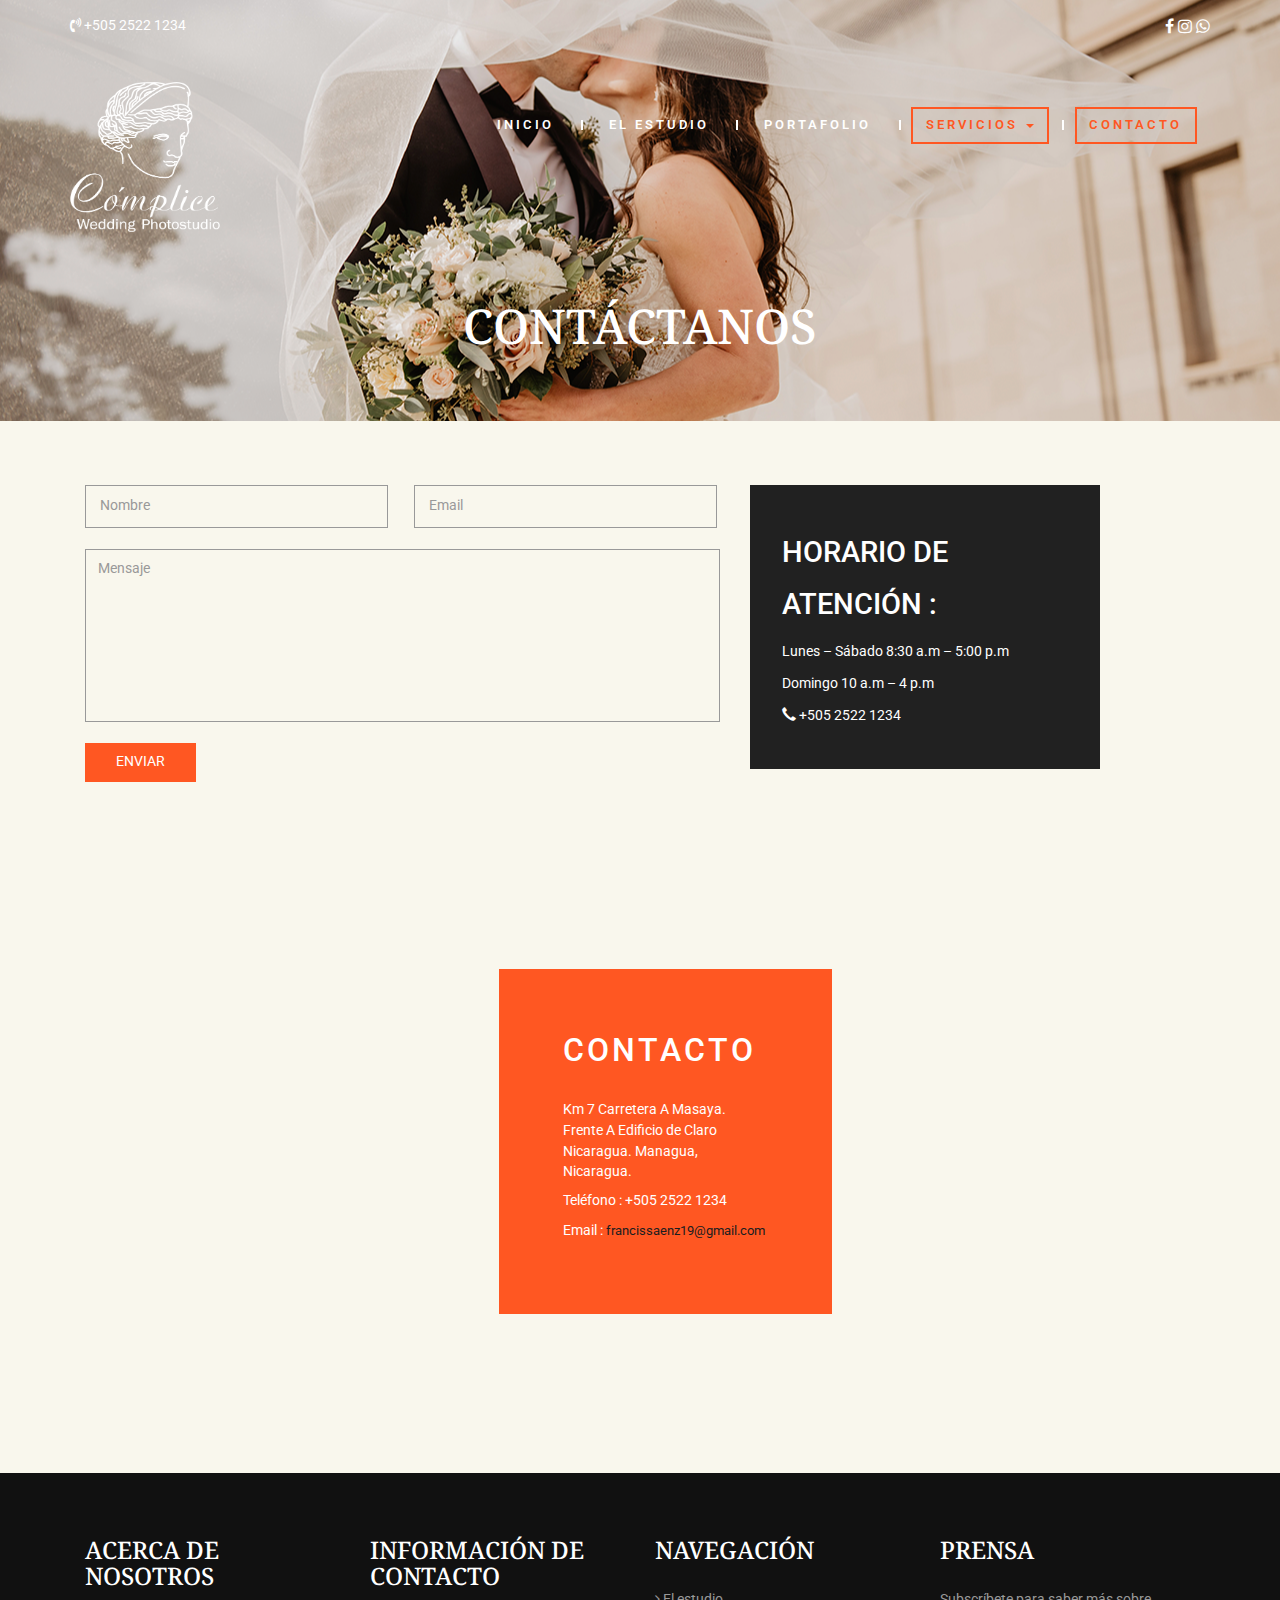
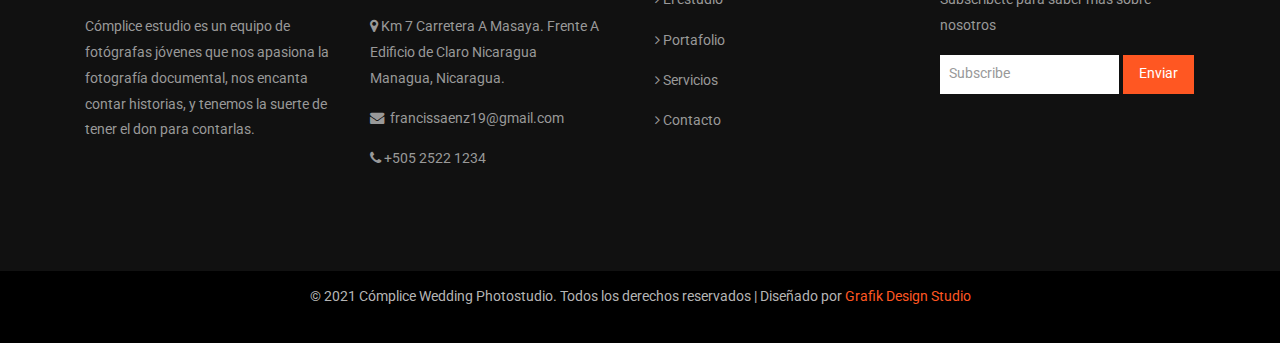
<file: web/contact.html>
<!DOCTYPE html>
<html lang="en">
<head>
<title>Wedding Plan a Wedding Category Bootstrap responsive Website Template | Contact :: w3layouts</title>
<meta name="viewport" content="width=device-width, initial-scale=1">
<meta charset="utf-8">
<meta name="keywords" content="Wedding Plan Responsive web template, Bootstrap Web Templates, Flat Web Templates, Android Compatible web template, 
Smartphone Compatible web template, free webdesigns for Nokia, Samsung, LG, SonyEricsson, Motorola web design" />
<script type="application/x-javascript"> addEventListener("load", function() { setTimeout(hideURLbar, 0); }, false); function hideURLbar(){ window.scrollTo(0,1); } </script>
<!-- bootstrap-css -->
<link href="css/bootstrap.css" rel="stylesheet" type="text/css" media="all" />
<!--// bootstrap-css -->
<!-- css -->
<link rel="stylesheet" href="css/style.css" type="text/css" media="all" />
<!--// css -->
<!-- font-awesome icons -->
<link href="css/font-awesome.css" rel="stylesheet"> 
<!-- //font-awesome icons -->
<!-- font -->
<link href="//fonts.googleapis.com/css?family=Roboto:100,100i,300,300i,400,400i,500,500i,700,700i,900,900i" rel="stylesheet">
<link href="//fonts.googleapis.com/css?family=Droid+Serif:400,400i,700,700i" rel="stylesheet">
<!-- //font -->
<script src="js/jquery-1.11.1.min.js"></script>
<script src="js/bootstrap.js"></script>
<script type="text/javascript">
	jQuery(document).ready(function($) {
		$(".scroll").click(function(event){		
			event.preventDefault();
			$('html,body').animate({scrollTop:$(this.hash).offset().top},1000);
		});
	});
</script> 

<!--[if lt IE 9]>
  <script src="https://oss.maxcdn.com/libs/html5shiv/3.7.0/html5shiv.js"></script>
<![endif]-->
</head>
<body>
	<!-- banner -->
	<div class="banner jarallax">
			<div class="w3layouts-header-top">
				<div class="container">
					<div class="w3-header-top-grids">
						<div class="w3-header-top-left">
							<p><i class="fa fa-volume-control-phone" aria-hidden="true"></i> +505 2522 1234</p>
						</div>
						<div class="w3-header-top-right">
							<div class="agileinfo-social-grids">
								<ul>
									<li><a href="https://www.facebook.com/"><i class="fa fa-facebook"></i></a></li>
									<li><a href="https://www.instagram.com/"><i class="fa fa-instagram"></i></a></li>
									<li><a href="https://www.web.whatsapp.com/"><i class="fa fa-whatsapp"></i></a></li>
								</ul>
							</div>
							<div class="clearfix"> </div>
						</div>
						<div class="clearfix"> </div>
					</div>
				</div>
			</div>
			<div class="head">
				<div class="container">
					<div class="navbar-top">
							<!-- Brand and toggle get grouped for better mobile display -->
							<div class="navbar-header">
							  <button type="button" class="navbar-toggle collapsed" data-toggle="collapse" data-target="#bs-example-navbar-collapse-1">
								<span class="sr-only">Toggle navigation</span>
								<span class="icon-bar"></span>
								<span class="icon-bar"></span>
								<span class="icon-bar"></span>
							  </button>
								 <div class="navbar-brand logo ">
									<h1><a href="index.html"><span><img src="../imagenes/Recurso 1logo blanco.png" width="150" height="150" alt=""/></span></a></h1>
								</div>

							</div>

							<!-- Collect the nav links, forms, and other content for toggling -->
							<div class="collapse navbar-collapse" id="bs-example-navbar-collapse-1">
							 <ul class="nav navbar-nav link-effect-4">
								<li class="first-list"><a href="index.html">INICIO</a> </li>
								<li><a href="about.html">EL ESTUDIO</a> </li>
								<li><a href="gallery.html">PORTAFOLIO</a></li>
								<li class="dropdown active">
									<a href="codes.html" class="dropdown-toggle" data-hover="Pages" data-toggle="dropdown">SERVICIOS <b class="caret"></b></a>
									<ul class="dropdown-menu">
										<li><a href="codes.html">Día soñado</a></li>
									</ul>
								</li>
								
								<li class="active"><a href="contact.html">Contacto</a></li>
							  </ul>
							</div><!-- /.navbar-collapse -->
						</div>
				</div>
			</div>
			<div class="agileinfo-banner">
				<div class="container">
					<h2>Contáctanos</h2>
				</div>
			</div>
	</div>
	<!-- //banner -->
	<!-- contact -->
	<div class="contact-top">
		<div class="container">
			<div class="contact-grids">
				<div class="col-md-7 contact-form">
					<form action="mailto:francissaenz19@gmail.com" method="post">
						<input type="text" name="Nombre" placeholder="Nombre" required="">
						<input type="email" class="email" name="Email" placeholder="Email" required="">
						<textarea placeholder="Mensaje" name="Mensaje" required=""></textarea>
						<input type="submit" value="ENVIAR">
					</form>
				</div>
				<div class="col-md-4 contact-right">
					<div class="contact-text">
						<h4>HORARIO DE ATENCIÓN :</h4>
						<p> Lunes – Sábado 8:30 a.m – 5:00 p.m </p>
						<p>	Domingo 10 a.m – 4 p.m </p>
						<p><span class="glyphicon glyphicon-earphone"></span> +505 2522 1234 </p> 
					</div> 
				</div> 
				<div class="clearfix"> </div>	
			</div>
		</div>
	</div>
	<div class="map">  
		<iframe src="https://www.google.com/maps/embed?pb=!1m14!1m12!1m3!1d3901.066586987972!2d-86.25198978518684!3d12.107594091426806!2m3!1f0!2f0!3f0!3m2!1i1024!2i768!4f13.1!5e0!3m2!1ses!2sni!4v1620754409802!5m2!1ses!2sni" width="800" height="600" style="border:0;" allowfullscreen="" loading="lazy"></iframe>
		<div class="address agileits">
			<div class="w3ls-title">
				<h3>CONTACTO</h3> 
			</div>
			<p>Km 7 Carretera A Masaya. Frente A Edificio de Claro Nicaragua. Managua, Nicaragua. </p>
			<p>Teléfono : +505 2522 1234</p>
			<p>Email : <a href="mailto:francissaenz19@mail.com">francissaenz19@gmail.com</a></p>
		</div> 
	</div>
	<!-- //contact -->
	<!-- footer -->
	<div class="footer-bottom">
		<div class="container">
			<div class="w3agile_footer_grids">
				<div class="col-md-3 w3agile_footer_grid">
					<h3>ACERCA DE NOSOTROS</h3>
					<p>Cómplice estudio es un equipo de fotógrafas jóvenes que nos apasiona la fotografía documental, nos encanta contar historias, y tenemos la suerte de tener el don para contarlas.</p>
				</div>
				
				<div class="col-md-3 w3agile_footer_grid">
					<h3>INFORMACIÓN DE CONTACTO</h3>
					<ul>
						<li><i class="fa fa-map-marker" aria-hidden="true"></i> Km 7 Carretera A Masaya. Frente A Edificio de Claro Nicaragua <span> Managua, Nicaragua.</span></li>
						<li><i class="fa fa-envelope" aria-hidden="true"></i> <a href="mailto:francissaenz19@gmail.com">&nbsp;francissaenz19@gmail.com</a></li>
						<li><i class="fa fa-phone" aria-hidden="true"></i> +505 2522 1234</li>
					</ul>
				</div>
				<div class="col-md-3 w3agile_footer_grid w3agile_footer_grid1">
					<h3>NAVEGACIÓN</h3>
					<ul>
						<li><i class="fa fa-angle-right" aria-hidden="true"></i> <a href="about.html">El estudio</a></li>
						<li><i class="fa fa-angle-right" aria-hidden="true"></i> <a href="gallery.html">Portafolio</a></li>
						<li><i class="fa fa-angle-right" aria-hidden="true"></i> <a href="codes.html">Servicios</a></li>
						<li><i class="fa fa-angle-right" aria-hidden="true"></i> <a href="contact.html">Contacto</a></li>
					</ul>
				</div>
				<div class="col-md-3 w3agile_footer_grid">
					<h3>PRENSA</h3>
					<p>Subscríbete para saber más sobre nosotros</p>
					<form action="mailto:francissaenz19@gmail.com" method="post">
						<input type="email" placeholder="Subscribe" name="Subscribe" required="">
						<button class="btn1">Enviar</button>
					</form>
				</div>
				<div class="clearfix"> </div>
			</div>
		</div>
	</div>
	<!-- //footer -->
	<!-- copyright -->
	<div class="copyright">
		<div class="container">
			<p>© 2021 Cómplice Wedding Photostudio. Todos los derechos reservados | Diseñado por <a href="http://">Grafik Design Studio</a></p>
		</div>
	</div>
	<!-- //copyright -->
	<script src="js/SmoothScroll.min.js"></script>
	<script type="text/javascript" src="js/easing.js"></script>
	<script type="text/javascript" src="js/move-top.js"></script>
	<!-- here stars scrolling icon -->
	<script type="text/javascript">
		$(document).ready(function() {
			/*
				var defaults = {
				containerID: 'toTop', // fading element id
				containerHoverID: 'toTopHover', // fading element hover id
				scrollSpeed: 1200,
				easingType: 'linear' 
				};
			*/
								
			$().UItoTop({ easingType: 'easeOutQuart' });
								
			});
	</script>
	<!-- //here ends scrolling icon -->
</body>	
</html>
</file>
<file: web/css/style.css>
/*--A Design by W3layouts 
Author: W3layout
Author URL: http://w3layouts.com
License: Creative Commons Attribution 3.0 Unported
License URL: http://creativecommons.org/licenses/by/3.0/
--*/
body a {
  transition: 0.5s all;
  -webkit-transition: 0.5s all;
  -o-transition: 0.5s all;
  -moz-transition: 0.5s all;
  -ms-transition: 0.5s all;
}
html, body{
    font-size: 100%;
	font-family: 'Roboto', sans-serif;
}
body{
	background:#F9F7ED;
}
/*-- banner --*/
.banner{
    background-repeat: no-repeat;
    background-position: 0px 0px;
    background-image: url(../../imagenes/fondo.png);
    background-size: cover;
}
.jarallax {
    position: relative;
    background-size: cover;
    background-repeat: repeat;
    background-position: 50% 50%;
    background-image: url(../../imagenes/fondo.png);
}
.w3layouts-header-top{
	padding: 1em 0em;
}
.w3-header-top-left{
    float: left;
    width: 15%;
}
.w3-header-top-left p,.w3-header-top-right-text p{
	color:#FFFFFF;
	font-size:.9em;
	margin:0;
}
.w3-header-top-right{
    float: right;
}
.agileinfo-social-grids {
    float: left;
}
/*-- social-icons --*/
.agileinfo-social-grids{
    margin-left: 0;
}
.agileinfo-social-grids ul{
	padding:0;
	margin:0;
}
.agileinfo-social-grids ul li{
    display: inline-block;
}
.agileinfo-social-grids ul li a {
	color: #FFFFFF;
    text-align: center;
}
.agileinfo-social-grids ul li a i.fa{
    transition: 0.5s all;
    -webkit-transition: 0.5s all;
    -moz-transition: 0.5s all;
    -o-transition: 0.5s all;
    -ms-transition: 0.5s all;
}
.agileinfo-social-grids ul li a i.fa.fa-facebook:hover {
    color: #3b5998;
}
.agileinfo-social-grids ul li a i.fa.fa-twitter{
	margin:0 1em;
}
.agileinfo-social-grids ul li a i.fa.fa-twitter:hover{
	color: #55acee;
}
.agileinfo-social-grids ul li a i.fa.fa-rss{
	margin:0 1em 0 0;
}
.agileinfo-social-grids ul li a i.fa.fa-rss:hover{
	color: #f26522;
}
.agileinfo-social-grids ul li a i.fa.fa-vk:hover{
	color: #45668e;
}
.agileinfo-dot,.agile-dot {
	background: url(../images/dott.png)repeat 0px 0px;
    background-size: 3px;
    -webkit-background-size: 3px;
    -moz-background-size: 3px;
    -o-background-size: 3px;
    -ms-background-size: 3px;
}
.logo h1{
    margin: .2em 0 0 0;
}
.logo h1 a{
    text-decoration: none;
    color: #ffffff;
    letter-spacing: 1px;
    font-size: 2em;
    font-weight: 600;
}
.logo h1 a span{
	font-size: .2em;
    color: #FFFFFF;
    font-family: 'Roboto', sans-serif;
    text-transform: uppercase;
    letter-spacing: 4px;
    margin: .5em 0 0 0;
}
.navbar-brand {
   height: auto; 
    padding: 0; 
    font-size: 18px; 
    line-height: 20px;
}
.navbar-nav {
    float: right;
    margin-top: 2em;
}
.navbar-default {
    border: none;
    background: none;
    min-height: auto;
    margin-bottom: 0;
}
div#bs-example-navbar-collapse-1 {
    padding: 0;
}
.navbar-nav li:after{
	content: "";
    position: absolute;
    background: #FFFFFF;
    height: 10px;
    width: 2px;
    top: 13px;
}
.navbar-nav li.first-list:after,ul.dropdown-menu li:after{
    background: none !important;
	width: 0px !important;
}
ul.nav.navbar-nav li a {
	font-size: .8em;
    color: #FFFFFF;
    margin: 0 1em;
    padding: .5em 1em;
    font-weight: 600;
    text-transform: uppercase;
    letter-spacing: 3px;
    border: solid 2px rgba(255, 255, 255, 0);
}
ul.nav.navbar-nav li a:hover{
	color: #FF5722 !important;
    border: solid 2px #FF5722;
}
ul.nav.navbar-nav li a:focus{
	outline:none;
	border: solid 2px rgba(255, 255, 255, 0)
}
.nav > li > a:hover, .nav > li > a:focus {
    text-decoration: none;
    background:none !important;
}
.navbar-default .navbar-nav > li > a:hover, .navbar-default .navbar-nav > li > a:focus {
    color: #fff;
}
ul.nav.navbar-nav li.active a {
    color: #ff5722;
    background: none;
    border: solid 2px #FF5722;
}
.navbar-default .navbar-nav > .active > a, .navbar-default .navbar-nav > .active > a:hover, .navbar-default .navbar-nav > .active > a:focus {
    color: #fff;
    background:none;
}
.nav .open > a, .nav .open > a:hover, .nav .open > a:focus {
    background: none!important;
}
ul.dropdown-menu {
    background: rgba(0, 0, 0, 0.36);
    box-shadow: 0 0 0;
    border: none;
    margin: 0;
    top: 3.8em;
    left: 0px;
    min-width: 121px;
}
ul.dropdown-menu li{
	width:100% !important;
}
.dropdown-menu > li > a {
    display: block;
    padding: .5em 1em !important;
    text-align: center;
    clear: both;
    margin: .2em 0 !important;
    font-weight: normal;
    line-height: 1.42857143;
    color: #FFF !important;
    border: none !important;
}
.dropdown-menu > li > a:hover, .dropdown-menu > li > a:focus {
    background: none;
}
.dropdown-submenu {
    position: relative;
}

.dropdown-submenu>.dropdown-menu {
    top: 0;
    left: 103%;
    margin-top: -6px;
    margin-left: -1px;
    -webkit-border-radius: 0 6px 6px 6px;
    -moz-border-radius: 0 6px 6px;
    border-radius: 0 6px 6px 6px;
}

.dropdown-submenu:hover>.dropdown-menu {
    display: block;
}

.dropdown-submenu>a:after {
    display: block;
    content: " ";
    float: right;
    width: 0;
    height: 0;
    border-color: transparent;
    border-width: 5px 0 5px 5px;
    margin-top: 5px;
    margin-right: -10px;
}

.dropdown-submenu:hover>a:after {
    border-left-color: #fff;
}

.dropdown-submenu.pull-left {
    float: none;
}

.dropdown-submenu.pull-left>.dropdown-menu {
    left: -100%;
    margin-left: 10px;
    -webkit-border-radius: 6px 0 6px 6px;
    -moz-border-radius: 6px 0 6px 6px;
    border-radius: 6px 0 6px 6px;
}
.agileits-banner-info {
    margin: 11em 0 11em 16em;
}
.agileits-banner-info h3{
    color: #FFF;
    font-size: 4em;
    margin: 0;
    text-transform: uppercase;
    font-weight: 800;
    letter-spacing: 13px;
}
.agileits-banner-info p{
    color: #FFFFFF;
    font-size: 2em;
    margin: 1em 0 0 0;
    line-height: 1.8em;
    font-family: 'Droid Serif', serif;
}
.w3-button{
    margin: 4em 0 0 0;
}
.w3ls-button a{
    color: #FFFFFF;
    font-size: 1em;
    text-decoration: none;
    padding: .5em 2em;
    background-color: #611726;
    text-align: center;
    border: solid 2px #ff5722;
}
.w3ls-button a:hover{
	background: none;
    border: solid 2px #FFFFFF;
}
/*--slider--*/
#slider2,
#slider3 {
  box-shadow: none;
  -moz-box-shadow: none;
  -webkit-box-shadow: none;
  margin: 0 auto;
}
.rslides_tabs li:first-child {
  margin-left: 0;
}
.rslides_tabs .rslides_here a {
  background: rgba(255,255,255,.1);
  color: #fff;
  font-weight: bold;
}
.events {
  list-style: none;
}
.callbacks_container {
  position: relative;
  float: left;
  width: 100%;
}
.callbacks {
  position: relative;
  list-style: none;
  overflow: hidden;
  width: 100%;
  padding: 0;
  margin: 0;
}
.callbacks li {
  position: absolute;
  width: 100%;
}
.callbacks img {
  position: relative;
  z-index: 1;
  height: auto;
  border: 0;
}
.callbacks .caption {
	display: block;
	position: absolute;
	z-index: 2;
	font-size: 20px;
	text-shadow: none;
	color: #fff;
	left: 0;
	right: 0;
	padding: 10px 20px;
	margin: 0;
	max-width: none;
	top: 10%;
	text-align: center;
}
.callbacks_nav {
    position: absolute;
    -webkit-tap-highlight-color: rgba(0,0,0,0);
    bottom: 255px;
    left: 0;
    z-index: 3;
    text-indent: -9999px;
    overflow: hidden;
    text-decoration: none;
    width: 56px;
    height: 56px;
    background: transparent url(../images/arrows.png) no-repeat left top;
}
.callbacks_nav.next {
    left: auto;
    background-position: right top;
    right: 0;
 }
 .callbacks_nav.prev {
    right: auto;
    background-position: left top;
    left: 0;
}
#slider3-pager a {
  display: inline-block;
}
#slider3-pager span{
  float: left;
}
#slider3-pager span{
	width:100px;
	height:15px;
	background:#fff;
	display:inline-block;
	border-radius:30em;
	opacity:0.6;
}
#slider3-pager .rslides_here a {
  background: #FFF;
  border-radius:30em;
  opacity:1;
}
#slider3-pager a {
  padding: 0;
}
#slider3-pager li{
	display:inline-block;
}
.rslides {
  position: relative;
  list-style: none;
  overflow: hidden;
  width: 100%;
  padding: 0;
}
.rslides li {
  -webkit-backface-visibility: hidden;
  position: absolute;
  display:none;
  width: 100%;
  left: 0;
  top: 0;
}
.rslides li{
  position: relative;
  display: block;
  float: left;
}
.rslides img {
  height: auto;
  border: 0;
  }
.callbacks_tabs{
    list-style: none;
    position: absolute;
    top: 32%;
    left: 0;
    padding: 0;
    margin: 0;
    display: block;
    z-index: 999;
}
.slider-top span{
	font-weight:600;
}
.callbacks_tabs li{
    display: block;
    margin: 1em 0;
    text-align: center;
}
/*----*/
.callbacks_tabs a{
 visibility: hidden;
}
.callbacks_tabs a:after {
    content: "\f111";
    font-size: 0;
    font-family: FontAwesome;
    visibility: visible;
    display: block;
    height: 10px;
    width: 10px;
    display: inline-block;
    background: #ffffff;
    border: 2px solid #ffffff;
    border-radius: 50%;
    -webkit-border-radius: 50%;
    -o-border-radius: 50%;
    -moz-border-radius: 50%;
    -ms-border-radius: 50%;
}
.callbacks_here a:after{
    background: #ff5722;
    border: 2px solid #ff5722;
    border-radius: 0;
    height: 68px;
    width: 4px;
}
/*-- //slider --*/
/*-- //banner --*/
/*-- welcome --*/
.welcome,.why-choose-agile,.agileinfo-dot,.news,.w3l-about-top,.wthree-dot,.team,.gallery,.blog,.contact-top{
	padding:4em 0;
}
.w3-heading-grid{
	text-align:center;
	position:relative;
}
.w3-heading-grid h2,.w3-heading-grid h3,.agileinfo-banner h2{
    color: #FFFFFF;
    font-size: 3em;
    margin: 0;
    font-family: 'Droid Serif', serif;
    text-transform: uppercase;
}
.agileits-border{
    background: #ff5722;
    height: 2px;
    width: 84px;
    margin: 1em auto 0;
}
.w3-heading-grid p{
    font-size: .9em;
    line-height: 1.8em;
    width: 70%;
    margin: 4em auto 0;
    color: #212121;
}
.w3l-welcome-grids,.why-choose-agile-grids-top,.popular-agileinfo,.w3-agileits-news-grids,.codes,.typography {
    margin: 4em 0 0 0;
}
.w3ls-welcome-left img{
	width:100%;
}
.w3ls-welcome-right h4{
    color: #212121;
    font-size: 1.5em;
    margin: 0;
    font-family: 'Droid Serif', serif;
    font-weight: 600;
    line-height: 1.5em;
}
.w3ls-welcome-right p{
    color: #999999;
    font-size: .9em;
    margin: 1em 0;
    line-height: 1.8em;
}
.w3ls-welcome-right p span{
	margin:1em 0 0 0;
	display:block;
}
.w3ls-welcome-right ul{
	padding:0;
	margin:0;
}
.w3ls-welcome-right ul li{
    color: #999999;
    font-size: .9em;
    display: block;
    margin: .7em 0 0 0;
}
.w3ls-welcome-right ul li:first-child{
	margin:0;
}
/*-- //welcome --*/
/*-- choose-us --*/
.why-choose-agile {
    background: #f0f0f0;
}
.agileits_w3layouts_features_gridr img{
	margin:0 auto;
}
.agile-why-text h4{
    font-size: 1.2em;
    color: #212121;
    margin: 0;
}
.agile-why-text p{
	margin: 1em 0 0;
    color: #999999;
    line-height: 1.8em;
    font-size: .9em;
}
.agile-why-text {
    padding-left: 0;
    text-align: right;
}
.wthree_agile_us i{
	width: 70px;
    height: 70px;
    text-align: center;
    position: relative;
    z-index: 1;
    border-radius: 50%;
}
.wthree_agile_us  i{
	font-size: 1.5em;
	color:#fff;
	line-height:2.8em;
}
.agile-why-text.two {
	text-align: left !important;
}
.wthree_agile_us{
	margin-top:3em;
}
/* Rectangle Out */
.hvr-rectangle-out {
	display: inline-block;
	vertical-align: middle;
	-webkit-transform: translateZ(0);
	transform: translateZ(0);
	box-shadow: 0 0 1px rgba(0, 0, 0, 0);
	-webkit-backface-visibility: hidden;
	backface-visibility: hidden;
	-moz-osx-font-smoothing: grayscale;
	position: relative;
	background:#111;
	-webkit-transition-property: color;
	transition-property: color;
	-webkit-transition-duration: 0.3s;
	transition-duration: 0.3s;
	border-radius: 50%;
	-webkit-border-radius: 50%;
	-o-border-radius: 50%;
	-moz-border-radius: 50%;
	-ms-border-radius: 50%;
}
.hvr-rectangle-out:before {
	content: "";
    position: absolute;
    z-index: -1;
    top: 0;
    left: 0;
    right: 0;
    bottom: 0;
    background: #ff5722;
    -webkit-transform: scale(0);
    transform: scale(0);
    -webkit-transition-property: transform;
    transition-property: transform;
    -webkit-transition-duration: 0.3s;
    transition-duration: 0.3s;
    -webkit-transition-timing-function: ease-out;
    transition-timing-function: ease-out;
    border-radius: 50%;
    -webkit-border-radius: 50%;
    -o-border-radius: 50%;
    -moz-border-radius: 50%;
    -ms-border-radius: 50%;
}
.hvr-rectangle-out:hover, .hvr-rectangle-out:focus, .hvr-rectangle-out:active {
  color: white;
}
.hvr-rectangle-out:hover:before, .hvr-rectangle-out:focus:before, .hvr-rectangle-out:active:before,.agile_banner_bottom_grid:hover .hvr-rectangle-out:before{
  -webkit-transform: scale(1);
  transform: scale(1);
}
/*-- //choose-us --*/
/*-- popular --*/
.popular-heading h3{
	color:#FFFFFF;
}
.popular-section-wthree {
  background: url(../images/2.jpg) no-repeat 0px 0px;
    background-size: cover;
    -webkit-background-size: cover;
    -moz-background-size: cover;
    -o-background-size: cover;
}
.agileinfo-dot {
    background: url(../images/dott.png)repeat 0px 0px;
    background-size: 3px;
    -webkit-background-size: 3px;
    -moz-background-size: 3px;
    -o-background-size: 3px;
    -ms-background-size: 3px;
}
.popular-agileinfo {
    text-align: center;
}
.popular-agileinfo p {
    text-align: center;
    margin: 0.5em auto 0;
	color:#fff;
	line-height:2em;
}
.popular-agileinfo i.fa {
    font-size: 2em;
    color: #ffffff;
    display: inline-block;
    text-decoration: none;
    -webkit-transition: .5s all;
    -moz-transition: .5s all;
    transition: .5s all;
}
.popular-agileinfo h4 {
    font-size: 1.2em;
    color: #ff5722;
    margin: 1em 0;
}
.popular-grid:hover i.fa{
    color: #ff5722; 
	-webkit-transform: rotatey(180deg);
	-moz-transform: rotatey(180deg);
	-o-transform: rotatey(180deg);
	-ms-transform: rotatey(180deg);
    transform: rotatey(180deg);
}
.popular-agileinfo p{
	font-size:.9em;
	line-height:1.8em;
	margin:0;
	color:#FFFFFF;
}
/*-- //popular --*/
/*-- news --*/
.w3-agile-news-date{
    float: left;
    width: 20%;
}
.agile-news-icon{
	text-align: right;
    padding: 1em 0;
}
.w3-agile-news-img{
	float: right;
    width: 75%;
}
.agile-news-icon i.fa.fa-calendar,.agile-news-icon a i.fa.fa-comments-o,.agile-news-icon a i.fa.fa-thumbs-o-up{
    color: #999999;
    font-size: 1.5em;
	text-decoration:none;
}
.agile-news-icon p{
	color: #999999;
    font-size: .9em;
    margin: .2em 0 0 0;
}
.agileits-line {
    height: 2px;
    background: #F44336;
    width: 30%;
    margin: 0 0 0 auto;
    top: 11px;
}
.w3-agile-news-img a img{
	width:100%;
	margin:0 0 1em 0;
}
.w3-agile-news-img h4{
    margin: 0;
    font-size: 1.1em;
}
.w3-agile-news-img h4 a{
    color: #212121;
    font-size: 1em;
    text-decoration: none;
    line-height: 1.5em;
    font-weight: 600;
}
.w3-agile-news-img h4 a:hover{
    color: #FF5722;
}
.w3-agile-news-img p{
	color:#999999;
	font-size:.9em;
	margin:1em 0 0 0;
	line-height:1.8em;
}
.news-right-grid a{
    color: #2f2f2f;
    font-size: 1em;
    text-decoration: none;
    line-height: 1.5em;
    font-weight: 600;
}
.news-right-grid a:hover{
	color:#FF5722;	
}
.news-right-grid h5{
    color: #FF5722;
    font-size: .9em;
    margin: .5em 0;
}
.news-right-grid p{
	color:#999999;
	font-size:.9em;
	margin:1em 0 0 0;
	line-height:1.8em;	
}
.news-right-grid:nth-child(2){
	margin:1em 0;
}
/*-- //news --*/
/*-- footer --*/
.footer-bottom {
    padding: 4em 0;
        background: #111;
}
.w3agile_footer_grid h3{
    font-size: 1.5em;
    color: #ffffff;
    margin: 0 0 1em;
    font-family: 'Droid Serif', serif;
    text-transform: uppercase;
}
.w3agile_footer_grid p{
	font-size:.9em;
	color:#999999;
	line-height:1.8em;
	margin:0;
}
.w3agile_footer_grid p span{
	display:block;
	margin:1em 0 0;
}
.w3agile_footer_grid ul{
	margin:0;
	padding:0;
}
.w3agile_footer_grid ul li{
	list-style-type:none;
	color:#999999;
	font-size:.9em;
	margin-bottom: 1em;
    line-height: 1.8em;
}
.w3agile_footer_grid ul li span{
	display:block;
}
.w3agile_footer_grid1 ul li{
	margin-bottom:1em;
}
.w3agile_footer_grid ul li a{
	color:#999;
	text-decoration:none;
}
.w3agile_footer_grid ul li a:hover{
	color: #FF5722;
}
.w3agile_footer_grid  form{
	margin:1em 0 0 0;
}
.w3agile_footer_grid input[type="email"] {
    display: inline-block;
    background: #FFFFFF;
    width: 70%;
    outline: none;
    padding: .5em;
    font-size: .9em;
    color: #999999;
    border: solid 2px #FFFFFF;
}
.w3agile_footer_grid button.btn1 {
    color: #FFFFFF;
    font-size: .9em;
    border: none;
    padding: .5em 1em;
    text-align: center;
    text-decoration: none;
    background: #FF5722;
    border: solid 2px #ff5722;
    transition: 0.5s all;
    -webkit-transition: 0.5s all;
    -moz-transition: 0.5s all;
    -o-transition: 0.5s all;
    -ms-transition: 0.5s all;
}
.w3agile_footer_grid button.btn1:hover {
    background: none;
    color: #FFFFFF;
    border: solid 2px #FFFFFF;
}
/*-- //footer --*/
/*-- copyright --*/
.copyright{
	padding:1em 0;
	background:#000000;
}
.copyright p{
	color:#b5b5b5;
	font-size:.9em;
	margin:0;
	text-align:center;
}
.copyright p a{
	color:#FF5722;
	text-decoration:none;
}
.copyright p a:hover{
	color:#999999;
}
/*-- //copyright --*/
/*-- agileinfo-banner --*/
.agileinfo-banner{
	padding: 3em 0;
    text-align: center;
}
.agileinfo-banner h2 {
    color: #FFFFFF;
}
/*-- //agileinfo-banner --*/
/*-- about --*/
.w3ls-about-info img {
    width: 100%;
}
.w3ls-about-info p {
    color: #999999;
    margin: 1em 0 0;
    font-size: .9em;
    line-height: 1.8em;
}
/*-- choose --*/
.w3-agileits-choose{
    background: url(../images/2.jpg) no-repeat 0px 0px;
    background-size: cover;	
}
.wthree-dot{
	background: url(../images/dott.png)repeat 0px 0px;
    background-size: 3px;
    -webkit-background-size: 3px;
    -moz-background-size: 3px;
    -o-background-size: 3px;
    -ms-background-size: 3px;
}
.agileits-w3layouts-choose-heading h3{
	color:#FFFFFF !important;
}
.agile-choose-grids{
	margin:4em 0 0 0;
}
.agile-choose-grid{
	text-align:center;
}
.choose-info h4{
	color: #FFFFFF;
    font-size: 1.2em;
    margin: 1em 0;
}
.choose-info p{
	color:#FFFFFF;
	font-size:.9em;
	margin:0;
	line-height:1.8em;
}
.choose-icon i.fa {
 background: #FF5722;
    padding: .9em 0 0 0;
    width: 90px;
    height: 90px;
    color: #FFFFFF;
    font-size: 2em;
    border-radius: 50%;
    -webkit-border-radius: 50%;
    -moz-border-radius: 50%;
    -ms-border-radius: 50%;
    -o-border-radius: 50%;
    transition: 0.5s all;
    -webkit-transition: 0.5s all;
    -o-transition: 0.5s all;
    -moz-transition: 0.5s all;
    -ms-transition: 0.5s all;

}
/*-- //choose --*/
/*-- team --*/
.agile-team-grids{
    margin: 4em 0 0 0;
}
.team-grid {
    text-align: center;
}
.team-img {
    position: relative;
}
.team-img:hover .overlay {
    cursor: pointer;
    opacity: 1;
    filter: alpha(opacity=100);
    -webkit-transform: rotateY(0deg) scale(1,1);
    -moz-transform: rotateY(0deg) scale(1,1);
    -ms-transform: rotateY(0deg) scale(1,1);
    -o-transform: rotateY(0deg) scale(1,1);
    transform: rotateY(0deg) scale(1,1);
}
.team-img .overlay {
   padding: 7.5em 0.5em;
    line-height: 24px;
}
.overlay {
    background: rgba(0, 0, 0, 0.7);
    text-align: center;
    position: absolute;
    left: 0;
    top: 0;
    width: 100%;
    height: 100%;
    color: #fff;
    opacity: 0;
    filter: alpha(opacity=0);
    -webkit-transition: all 450ms ease-out 0s;
    -moz-transition: all 450ms ease-out 0s;
    -o-transition: all 450ms ease-out 0s;
    transition: all 450ms ease-out 0s;
    -webkit-transform: rotateY(180deg) scale(0.5,0.5);
    -moz-transform: rotateY(180deg) scale(0.5,0.5);
    -ms-transform: rotateY(180deg) scale(0.5,0.5);
    -o-transform: rotateY(180deg) scale(0.5,0.5);
    transform: rotateY(180deg) scale(0.5,0.5);
}
.team-grid h5 {
    font-size: 1.2em;
    text-transform: capitalize;
}
.team-grid p {
    font-size: .9em;
    line-height: 1.8em;
    color: #eee;
}
.team-grid h4 {
	font-size: 1.2em;
    color: #212121;
    margin: .5em 0;
    text-transform: capitalize;
}
h3.tittle3 {
    font-size: 3.5em;
    text-align: center;
    color: #010000;
}
.team-grid span {
    font-size: 1em;
    color: #999999;
    margin: 0;
}
.w3l-social {
    margin: 1em 0 0 0;
}
.w3l-social ul{
	padding:0;
	margin:0;
}
.w3l-social ul li{
	display:inline-block;
}
.w3l-social ul li a {
	color: #333;
    text-align: center;
}
.w3l-social ul li a i.fa.fa-facebook,.w3l-social ul li a i.fa.fa-twitter,.w3l-social ul li a i.fa.fa-rss{
	height: 40px;
    width: 40px;
    background: #FFFFFF;
    line-height: 40px;
    color: #383838;
    border-radius: 50%;
    -webkit-border-radius: 50%;
    -moz-border-radius: 50%;
    -o-border-radius: 50%;
    -ms-border-radius: 50%;
    transition: 0.5s all;
    -webkit-transition: 0.5s all;
    -moz-transition: 0.5s all;
    -o-transition: 0.5s all;
    -ms-transition: 0.5s all;
}
.w3l-social ul li a i.fa.fa-facebook:hover {
	background: #3b5998;
	color: #FFFFFF;
}
.w3l-social ul li a i.fa.fa-twitter:hover{
	background: #1da1f2;
	color: #FFFFFF;
}
.w3l-social ul li a i.fa.fa-rss:hover{
	background: #f26522;
	color: #FFFFFF;
}
/*-- //team --*/
/*-- //about --*/
/*-- gallery --*/ 
/*-- jzBox-lightbox --*/
#jzBox {
	top: 0;
	left: 0;
	z-index: 10000;
	position: fixed;
	background-color: rgba(30, 30, 30, 0.9);
	margin: 0 !important;
	text-align: center;
	width: 100%;
	height: 100%;
	display: none;
	color: #fff;
}
#jzBoxTargetImg {
	margin:4% 0 1% 0;
	max-width: 96%;
	max-height: 73%;
	cursor: pointer;
}
#jzBoxTitle {
    font-size: 1.1em;
    font-weight: 300;
	margin-bottom: 1em;
}
#jzBoxCounter {
	margin-bottom: 1%;
	font-size: 12px;
}

#jzBox i:hover {
    cursor: pointer;
    color: #FF5722;
} 
#jzBoxBottom { max-height: 22%; }

#jzBoxNextBig, #jzBoxPrevBig {
	cursor: pointer;
	top: 0;
	left: 0;
	position: fixed;
	z-index: 10001;
	height: 100%; 
} 
#jzBoxNextBig { left: 69%; }

i#jzBoxPrev, i#jzBoxNext {
    font-size: 2em;
    padding: 0.2em;
    border: 1px solid #fff;
	z-index: 99999;
	-webkit-transition:.5s all;
	-moz-transition:.5s all; 
	transition:.5s all;
}
i#jzBoxClose {
    font-size: 3em;
    vertical-align: bottom;
    margin-left: 10em;
	-webkit-transition:.5s all;
	-moz-transition:.5s all; 
	transition:.5s all;
}
/*-- //jzBox-lightbox --*/
.gallery-grid {
    padding: 0; 
}
.wpf-demo-4{
    padding: 0;
    position: relative;
    overflow: hidden;
}
img.img-responsive {
    width: 100%;
}
.view-caption {
    position: absolute;
    top: -32%;
    width: 100%;
    text-align: center;
    background: rgba(0, 0, 0, 0.57);
    padding: 1em;
    -webkit-transition: .5s all;
    -moz-transition: .5s all;
    transition: .5s all;
}
.wpf-demo-4:hover .view-caption {
	top: 0;
}
.view-caption p {
    color: #fff;
    font-size: 1.2em;
    font-weight: 400;
    letter-spacing: 3px;
}
/*-- //gallery --*/
/*-- icons --*/
.codes a {
    color: #999;
}
.icon-box {
    padding: 8px 15px;
    background: rgba(149, 149, 149, 0.18);
    margin: 1em 0 1em 0;
    border: 5px solid #ffffff;
    text-align: left;
    -moz-box-sizing: border-box;
    -webkit-box-sizing: border-box;
    box-sizing: border-box;
    font-size: 1em;
    transition: 0.5s all;
    -webkit-transition: 0.5s all;
    -o-transition: 0.5s all;
    -ms-transition: 0.5s all;
    -moz-transition: 0.5s all;
    cursor: pointer;
} 
.icon-box:hover {
	background: #FF5722;
    transition: 0.5s all;
    -webkit-transition: 0.5s all;
    -o-transition: 0.5s all;
    -ms-transition: 0.5s all;
    -moz-transition: 0.5s all;
}
.icon-box:hover i.fa {
	color:#fff !important;
}
.icon-box:hover a.agile-icon {
	color:#fff !important;
}
.codes .bs-glyphicons li {
    float: left;
    width: 12.5%;
    height: 115px;
    padding: 10px; 
    line-height: 1.4;
    text-align: center;  
    font-size: 12px;
    list-style-type: none;	
}
.codes .bs-glyphicons .glyphicon {
    margin-top: 5px;
    margin-bottom: 10px;
    font-size: 24px;
}
.codes .glyphicon {
    position: relative;
    top: 1px;
    display: inline-block;
    font-family: 'Glyphicons Halflings';
    font-style: normal;
    font-weight: 400;
    line-height: 1;
    -webkit-font-smoothing: antialiased;
    -moz-osx-font-smoothing: grayscale;
	color: #777;
} 
.codes .bs-glyphicons .glyphicon-class {
    display: block;
    text-align: center;
    word-wrap: break-word;
}
h3.icon-subheading {
    color: #611726 !important;
    margin: 30px 0 15px;
    font-size: 1.3em;
    font-weight: 600;
    letter-spacing: 1px;
    text-transform: uppercase;
}
h3.agileits-icons-title {
    text-align: center;
    color: #212121;
    margin: 0;
    font-size: 1.3em;
    font-weight: 600;
    letter-spacing: 1px;
    text-transform: uppercase;
    font-family: 'Droid Serif', serif;
}
.col-md-3.team-grid .team-img .img-responsive {
    color: 000000;
}

.icons a {
    color: #999;
}
.icon-box i {
    margin-right: 10px !important;
    font-size: 20px !important;
    color: #282a2b !important;
}
.icons .bs-glyphicons li {
    float: left;
    width: 18%;
    height: 115px;
    padding: 10px;
    line-height: 1.4;
    text-align: center;
    font-size: 12px;
    list-style-type: none;
    background:rgba(149, 149, 149, 0.18);
    margin: 1%;
}
.icons .bs-glyphicons .glyphicon {
    margin-top: 5px;
    margin-bottom: 10px;
    font-size: 24px;
	color: #282a2b;
}
.icons .glyphicon {
    position: relative;
    top: 1px;
    display: inline-block;
    font-family: 'Glyphicons Halflings';
    font-style: normal;
    font-weight: 400;
    line-height: 1;
    -webkit-font-smoothing: antialiased;
    -moz-osx-font-smoothing: grayscale;
	color: #777;
} 
.icons .bs-glyphicons .glyphicon-class {
    display: block;
    text-align: center;
    word-wrap: break-word;
}
ul.bs-glyphicons-list {
    padding: 0;
    margin: 0;
}
/*-- //icons --*/
/*-- typography --*/
h3.hdg {
    font-size: 2.5em;
	color:#000 !important;
}
.show-grid [class^=col-] {
    background: #fff;
  text-align: center;
  margin-bottom: 10px;
  line-height: 2em;
  border: 10px solid #f0f0f0;
}
.show-grid [class*="col-"]:hover {
  background: #e0e0e0;
}
.grid_3{
	margin-bottom:2em;
}
.xs h3, h3.m_1{
	color:#000;
	font-size:1.7em;
	font-weight:300;
	margin-bottom: 1em;
}
.grid_3 p{
  color: #555;
  font-size: 0.85em;
  margin-bottom: 1em;
  font-weight: 300;
}
.grid_4{
	background:none;
}
.label {
  font-weight: 300 !important;
  border-radius:4px;
}  
.grid_5{
	background:none;
	padding:2em 0;
}
.grid_5 h3, .grid_5 h2, .grid_5 h1, .grid_5 h4, .grid_5 h5, h3.hdg {
	margin-bottom:1em;
	color: #333;
}
.table > thead > tr > th, .table > tbody > tr > th, .table > tfoot > tr > th, .table > thead > tr > td, .table > tbody > tr > td, .table > tfoot > tr > td {
  border-top: none !important;
}
.tab-content > .active {
  display: block;
  visibility: visible;
}
.pagination > .active > a, .pagination > .active > span, .pagination > .active > a:hover, .pagination > .active > span:hover, .pagination > .active > a:focus, .pagination > .active > span:focus {
  z-index: 0;
}
.badge-primary {
  background-color: #03a9f4;
}
.badge-success {
  background-color: #8bc34a;
}
.badge-warning {
  background-color: #ffc107;
}
.badge-danger {
  background-color: #e51c23;
}
.grid_3 p{
  line-height: 2em;
  color: #888;
  font-size: 0.9em;
  margin-bottom: 1em;
  font-weight: 300;
}
.bs-docs-example {
  margin: 1em 0;
}
section#tables  p {
 margin-top: 1em;
}
.tab-container .tab-content {
  border-radius: 0 2px 2px 2px;
  border: 1px solid #e0e0e0;
  padding: 16px;
  background-color: #ffffff;
}
.table td, .table>tbody>tr>td, .table>tbody>tr>th, .table>tfoot>tr>td, .table>tfoot>tr>th, .table>thead>tr>td, .table>thead>tr>th {
  padding: 15px!important;
}
.table > thead > tr > th, .table > tbody > tr > th, .table > tfoot > tr > th, .table > thead > tr > td, .table > tbody > tr > td, .table > tfoot > tr > td {
  font-size: 0.9em;
  color: #555;
  border-top: none !important;
}
.tab-content > .active {
  display: block;
  visibility: visible;
}
.label {
  font-weight: 300 !important;
}
.label {
  padding: 4px 6px;
  border: none;
  text-shadow: none;
}
.nav-tabs {
  margin-bottom: 1em;
}
.alert {
  font-size: 0.85em;
}
h1.t-button,h2.t-button,h3.t-button,h4.t-button,h5.t-button {
	line-height:1.8em;
  margin-top:0.5em;
  margin-bottom: 0.5em;
}
li.list-group-item1 {
  line-height: 2.5em;
}
.input-group {
  margin-bottom: 20px;
  }
.in-gp-tl{
	padding:0;
}
.in-gp-tb{
	padding-right:0;
}
.list-group {
  margin-bottom: 48px;
}
ol {
  margin-bottom: 44px;
}
h2.typoh2{
    margin: 0 0 10px;
}
.container .row {
    margin-top: 20px;
}
.container {
    margin-bottom: 20px;
}
.container-fluid {
    margin-top: 30px;
    clear: both;
}
.embed-responsive.embed-responsive-16by9 {
    margin-bottom: 20px;
}




@media (max-width:768px){
.grid_5 {
	padding: 0 0 1em;
}
.grid_3 {
	margin-bottom: 0em;
}
}
@media (max-width:640px){
	h1, .h1, h2, .h2, h3, .h3 {
		margin-top: 0px;
		margin-bottom: 0px;
	}
	.grid_5 h3, .grid_5 h2, .grid_5 h1, .grid_5 h4, .grid_5 h5, h3.hdg, h3.bars {
		margin-bottom: .5em;
	}
	.progress {
		height: 10px;
		margin-bottom: 10px;
	}
	ol.breadcrumb li,.grid_3 p,ul.list-group li,li.list-group-item1 {
		font-size: 14px;
	}
	.breadcrumb {
		margin-bottom: 10px;
	}
	.well {
		font-size: 14px;
		margin-bottom: 10px;
	}
	h2.typoh2 {
		font-size: 1.5em;
	}
}
@media (max-width:480px){
	.table h1 {
		font-size: 26px;
	}
	.table h2 {
		font-size: 23px;
	}
	.table h3 {
		font-size: 20px;
	}
	.label {
		font-size: 53%;
	}
	.alert,p {
		font-size: 14px;
	}
	.pagination {
		margin: 20px 0 0px;
	}
}
@media (max-width: 320px){
	.grid_4 {
		margin-top: 18px;
	}
	.alert, p,ol.breadcrumb li, .grid_3 p,.well, ul.list-group li, li.list-group-item1,a.list-group-item {
		font-size: 13px;
	}
	.alert {
		padding: 10px;
		margin-bottom: 10px;
	}
	ul.pagination li a {
		font-size: 14px;
		padding: 5px 11px !important;
	}
	.list-group {
		margin-bottom: 10px;
	}
	.well {
		padding: 10px;
	}
	.table > thead > tr > th, .table > tbody > tr > th, .table > tfoot > tr > th, .table > thead > tr > td, .table > tbody > tr > td, .table > tfoot > tr > td {
		font-size: 0.81em;
	}
	.table td, .table>tbody>tr>td, .table>tbody>tr>th, .table>tfoot>tr>td, .table>tfoot>tr>th, .table>thead>tr>td, .table>thead>tr>th {
		padding: 12px!important;
	}
	.codes .row {
		margin: 0;
	}
}
/*-- //typography --*/
/*-- blog --*/
.blog {
    padding: 4em 0;
    background: #f9f9fb;
}
.agile-blog-grid-left-img a img{
	width: 100%;
    margin-bottom: 1em;
}
.blog-left-left{
    float: left;
    width: 100px;
    height: 100px;
    background: #FF5722;
    text-align: center;
    padding: 1.6em 0 0 0;
}
i.fa.fa-pencil{
	color:#FFFFFF;
	font-size:2.5em;
}
.blog-left-right {
    float: left;
    width: 83%;
    margin-left: 1em;
}
.blog-left-right-top h4{
    color: #000000;
    font-size: 1.4em;
    margin: 0 0 .5em 0;
    font-weight: 800;
    line-height: 1.4em;
}
.blog-left-right-top h4 a{
	text-decoration:none;
    color: #000000;
}
.blog-left-right-top h4 a:hover{
	color:#FF5722;
}
.blog-left-right-top p {
    margin: 0 0 1em;
    font-size: .9em;
    font-weight: 500;
    color: #333333;
}
.blog-left-right-top p a {
    color: #FF5722;
    text-decoration: none;
}
.blog-left-right-top p a:hover{
	color:#000000;
}
.blog-left-right-bottom p{
    color: #999999;
    font-size: .9em;
    margin: 1em 0 2em 0;
    line-height: 1.8em;	
}
.blog-left-right-bottom p span{
	display:block;
	margin:1em 0 0 0;
}
.blog-left-right-bottom a {
    color: #FF5722;
    font-size: 1em;
    padding: .5em 1em;
    border: solid 2px #FF5722;
    text-align: center;
    text-decoration: none;
    margin: 2em auto 0;
    background: none;
}
.blog-left-right-bottom a:hover {
    background: #FF5722;
    color: #FFFFFF;
}
.agile-blog-grid:nth-child(2){
	margin:2em 0;
}
.categories h3 {
    color: #000000;
    font-size: 1.5em;
    margin: 0 0 .5em 0;
    font-weight: 800;
    line-height: 1.4em;
}
.categories ul {
    margin: 1em 0 0 0;
    padding: 0;
}
.categories ul li {
    display: block;
    margin-bottom: 1em;
}
.categories ul li a {
    font-size: .9em;
    margin: 0;
    color: #999999;
}
.categories ul li a:hover {
    color: #FF5722;
    text-decoration: none;
    transition: .5s all;
    -webkit-transition: .5s all;
    -moz-transition: .5s all;
    -o-transition: .5s all;
    -ms-transition: .5s all;
}
.categories:nth-child(2) {
    margin: 1em 0 0 0;
}
.pagination {
    margin: 4em 0 0 0;
}
.pagination > li > a, .pagination > li > span {
    color: #999999;
}
/*-- //blog --*/
/*-- single --*/
.response {
    margin: 1em 0;
}
.response h3 {
    color: #000000;
    font-size: 1.5em;
    margin: 0 0 .5em 0;
    font-weight: 800;
    line-height: 1.4em;
}
.media.response-info {
    margin-top: 3em;
}
.media-left.response-text-left {
    width: 13%;
    float: left;
}
.media-left.response-text-left a img {
    width: 80%;
}
.media-left.response-text-left h5 a {
    color: #FF5722;
}
.media-left.response-text-left h5 a:hover {
    color: #3b3b3b;
	text-decoration:none;
}
.response-text-left h5 {
    font-size: 1em;
    margin: 1em 0 0 0;
}
.col-md-6.news-right .news-right-grid p {

}


.response-text-right p {
    color: #999999;
    font-size: .9em;
    margin: 1em 0 2em 0;
    line-height: 1.8em;
}
.response-text-right ul {
    padding: 0;
    text-align: right;
}
.response-text-right ul li {
	display: inline-block;
    color: #b7b7b7;
    font-size: .9em;
    margin-right: 1em;
}
.response-text-right ul li a {
    color: #FF5722;
    text-decoration: none;
}
.response-text-right ul li a:hover {
    color: #3b3b3b;
}
.media.response-info {
    margin-top: 1em;
}
.opinion h3{
    color: #000000;
    font-size: 1.5em;
    margin: 0 0 .5em 0;
    font-weight: 800;
    line-height: 1.4em;
}
.opinion form{
    margin: 1em 0 0 0;	
}
.opinion form input[type="text"] {
    width: 100%;
    color: #999999;
    outline: none;
    font-size: .9em;
    padding: .5em;
    margin: 0 .5em 1em 0;
    border: solid 1px #999999;
    -webkit-appearance: none;
    background: none;
}
.opinion form textarea {
    resize: none;
    width: 100%;
    color: #999999;
    font-size: .9em;
    outline: none;
    resize: none;
    padding: .5em;
    border: solid 1px #999999;
    min-height: 125px;
	background: none;
}
.opinion form input[type="submit"] {
    color: #FF5722;
    font-size: 1em;
    padding: .5em 1em;
    border: solid 2px #FF5722;
    text-align: center;
    text-decoration: none;
    margin: 1em 0 0 0;
    background: none;
	transition: 0.5s all;
    -webkit-transition: 0.5s all;
    -moz-transition: 0.5s all;
    -o-transition: 0.5s all;
    -ms-transition: 0.5s all;
}
.opinion form input[type="submit"]:hover {
	background: #FF5722;
    color: #FFFFFF;
}
/*-- //single --*/
/*-- contact --*/ 
.contact-form input[type="text"],.contact-form input[type="email"] {
    width: 47.7%;
    color: #999;
    float: left;
    background: none;
    outline: none;
    font-size: .9em;
    padding: .7em 1em;
    margin-bottom: 1.5em;
    border: solid 1px #999;
    -webkit-appearance: none;
    display: inline-block;
}
.contact-form  input.email {
    margin: 0 0 0 1.8em;
}
.contact-form textarea {
    resize: none;
    width: 100%;
    background: none;
    color: #999;
    font-size: .9em;
    outline: none;
    padding: .6em .8em;
    border: solid 1px #999;
    min-height: 12em;
    -webkit-appearance: none;
}
.contact-form input[type="submit"] {
	outline: none;
    color: #FFFFFF;
    padding: 0.5em 2em;
    font-size: .9em;
    margin: 1em 0 0 0;
    -webkit-appearance: none;
    background: #FF5722;
    transition: 0.5s all;
    border: 2px solid #FF5722;
    -webkit-transition: 0.5s all;
    transition: 0.5s all;
    -moz-transition: 0.5s all;
}
.contact-form  input[type="submit"]:hover {
    color: #212121;
	background:none;
	border: 2px solid #212121;
}
::-webkit-input-placeholder {
	color:#999 !important;
}
:-moz-placeholder { /* Firefox 18- */
	color:#999 !important;
}
::-moz-placeholder {  /* Firefox 19+ */
	color:#999 !important;
}
:-ms-input-placeholder {  
	color:#999 !important;
}
.contact-right h4 {
    font-size: 1.5em;
    color: #fff;
    line-height: 1.8em;
}
.contact-text {
    background: #212121;
    padding: 2em;
}
.contact-right h4 {
    font-size: 1.8em;
    color: #FFFFFF;
}
.contact-text p {
    color: #fff;
    font-size: .9em;
    margin-top: 0.8em;
    text-align: left;
}
/*-- map --*/
.map {
    position: relative;
}
.map iframe {
    width: 100%;
    min-height: 500px;
    border: none;
}
.address {
    position: absolute;
    top: 17%;
    background: #FF5722;
    padding: 4em;
    text-align: left;
    width: 26%;
    left: 39%;
}
.map .w3ls-title h3 {
    width: 100%;
    margin: 0 0 1em;
    color: #fff;
    font-size: 2em;
    text-transform: uppercase;
    letter-spacing: 3px;
}
.address h4 {
    font-size: 2em;
    color: #fff;
    margin-bottom: 0.5em;
}
.address p {
    color: #fff;
    margin-bottom: .6em;
    text-align: left;
	font-size:.9em;
}
.address p a {
    font-size: .9em;
    color: #191d20;
}
.address p a:hover { 
    color: #fff;
}
.map .social-icons li a {
    margin-right: 0.1em;
}
/*-- //contact --*/
/*-- to-top --*/
#toTop {
	display: none;
	text-decoration: none;
	position: fixed;
	bottom: 20px;
	right: 2%;
	overflow: hidden;
	z-index: 999; 
	width: 40px;
	height: 40px;
	border: none;
	text-indent: 100%;
	background: url(../images/arrow.png) no-repeat 0px 0px;
}
#toTopHover {
	width: 40px;
	height: 40px;
	display: block;
	overflow: hidden;
	float: right;
	opacity: 0;
	-moz-opacity: 0;
	filter: alpha(opacity=0);
}
/*-- //to-top --*/
/*-- responsive --*/
@media(max-width:1080px){
	.logo h1 a {
		font-size: 1.5em;
	}
	ul.nav.navbar-nav li a {
		margin: 0 .5em;
		padding: .5em 1em;
	}
	.team-img .overlay {
		padding: 5.5em 0.5em;
	}
	.view-caption {
		top: -38%;
	}
	.icon-box {
		padding: 8px 3px;
		font-size: .9em;
	}
	.blog-left-left {
		width: 80px;
		height: 80px;
		padding: 1.4em 0 0 0;
	}
	.contact-form input[type="text"], .contact-form input[type="email"] {
		width: 47.2%;
	}
	.address {
		width: 36%;
		left: 33%;
	}
}
@media(max-width:991px){
	.w3-header-top-left {
		width: 25%;
	}
	.navbar-brand {
		float: none;
		text-align: center;
	}
	.navbar-header {
		float: none;
	}
	.navbar-nav {
		float: none;
	}
	.agileits-banner-info {
	    margin: 7em 0 7em 5em;
	}
	.agileits-banner-info h3 {
		font-size: 3em;
	}
	.agileits-banner-info p {
		font-size: 1.7em;
	}
	.w3ls-welcome-right {
		margin: 1em 0 0 0;
	}
	.agileits-w3layouts-grid img {
		margin: 2em 0;
	}
	.popular-grid {
		margin: 2em 0 0 0;
	}
	.popular-grid:nth-child(1){
		margin:0;
	}
	.news-right {
		margin: 2em 0 0 0;
	}
	.w3agile_footer_grid {
		margin: 2em 0 0 0;
	}
	.w3agile_footer_grid:nth-child(1){
		margin:0;
	}
	.team-grid {
		float: left;
		width: 50%;
		margin: 2em 0 0 0;
	}
	.team-grid:nth-child(1),.team-grid:nth-child(2){
		margin:0;
	}
	.team-img .overlay {
		padding: 11.5em 0.5em 0 0.5em;
	}
	.w3-heading-grid p {
		width: 85%;
	}
	.gallery-grid {
		float: left;
		width: 33.33%;
	}
	.view-caption {
		top: -49%;
	}
	.agile-blog-grid-right {
		margin: 2em 0 0 0;
	}
	.agile-icon-left {
		text-align: left !important;
	}
	.agile-choose-grid:nth-child(2){
		margin: 2em 0;
	}
	.contact-right {
		margin: 2em 0 0 0;
	}
}
@media(max-width:736px){
	.navbar-brand {
		float: left;
	}
	.navbar-toggle {
		border: 1px solid rgb(255, 255, 255);
	}
	.navbar-toggle .icon-bar {
		height: 1px;
		background: #FFF;
	}
	.navbar-top {
		position: relative;
	}
	.navbar-nav {
		float: none;
		margin: 0;
		text-align: center;
	}
	.navbar-toggle {
		margin-top: 21px;
		margin-right: 0;
	}
	div#bs-example-navbar-collapse-1 {
		position: absolute;
		width: 100%;
		background: rgba(0, 0, 0, 0.86);
		z-index: 9999;
	}
	ul.nav.navbar-nav li a {
	    margin: 1em 0;
	}
	.navbar-nav li:after {
		background: none;
	}
	.address {
		width: 58%;
		left: 21%;
	}
}
@media(max-width:667px){
	.agileits-banner-info h3 {
		font-size: 2.5em;
	}
	.team-img .overlay {
		padding: 9.5em 0.5em 0 0.5em;
	}
	.view-caption {
		top: -58%;
	}
	.address {
		padding: 2em;
	}
}
@media(max-width:600px){
	.agileits-banner-info p {
		font-size: 1.2em;
	}
	.agileits-banner-info h3 {
		font-size: 2em;
	}
	.callbacks_tabs {
		top: 25%;
	}
	.blog-left-right {
		width: 80%;
	}
	.w3-heading-grid p {
		width: 95%;
	}
	.w3-button {
    margin: 2em 0 0 0;
    color: #000000;
	}
	.team-img .overlay {
		padding: 7.5em 0.5em 0 0.5em;
	}
	.view-caption p {
		margin: 0;
	}
	.map iframe {
		min-height: 400px;
	}
}
@media(max-width:480px){
	.w3-header-top-left {
		width: 30%;
	}
	.agileits-banner-info {
		margin: 4em 0 4em 3em;
	}
	.agileits-banner-info h3 {
		letter-spacing: 8px;
	}
	.callbacks_tabs li {
		margin: .5em 0;
	}
	.callbacks_tabs {
		top: 20%;
	}
	.w3-heading-grid h2, .w3-heading-grid h3, .agileinfo-banner h2 {
		font-size: 2em;
	}
	.welcome, .why-choose-agile, .agileinfo-dot, .news, .w3l-about-top, .wthree-dot, .team, .gallery, .blog, .contact-top {
		padding: 2em 0;
	}
	.w3-heading-grid p {
		margin: 2em auto 0;
	}
	.w3l-welcome-grids, .why-choose-agile-grids-top, .popular-agileinfo, .w3-agileits-news-grids, .codes, .typography,.agile-choose-grids {
		margin: 2em 0 0 0;
	}
	.footer-bottom {
		padding: 2em 0;
	}
	.team-img .overlay {
		padding: 5.5em 0.5em 0 0.5em;
	}
	.view-caption p {
		font-size: 1em;
		letter-spacing: 2px;
	}
	.view-caption {
		top: -66%;
	}
	i.fa.fa-pencil {
		font-size: 2em;
	}
	.blog-left-left {
		width: 60px;
		height: 60px;
		padding: 1em 0 0 0;
	}
	.blog-left-right-top h4 {
		font-size: 1em;
	}
	.contact-form input[type="text"], .contact-form input[type="email"] {
		width: 46.2%;
	}
	.map .w3ls-title h3 {
		font-size: 1.2em;
	}
	.map iframe {
		min-height: 340px;
	}
	i#jzBoxClose {
		margin-left: 1em;
	}
}
@media(max-width:414px){
	.agileits-banner-info h3 {
		letter-spacing: 4px;
	}
	.callbacks_here a:after {
		height: 45px;
	}
	.w3-header-top-left {
		width: 40%;
	}
	.w3ls-welcome-right h4 {
		font-size: 1.2em;
	}
	.agile-news-icon i.fa {
		font-size: 1em !important;
	}
	.team-img .overlay {
		padding: 1.5em 0.5em 0 0.5em;
	}
	.view-caption p {
		letter-spacing: 0px;
	}
	.view-caption {
		padding: .5em;
	}
	.w3ls-button a {
		padding: .3em 1em;
	}
	.icons .bs-glyphicons li {
		width: 31%;
	}
	.blog-left-right {
		width: 77%;
	}
	.media-left.response-text-left {
		width: 20%;
	}
	.contact-form input[type="text"], .contact-form input[type="email"] {
		width: 45.2%;
	}
	.address {
		padding: 1em;
	}
	.map iframe {
		min-height: 300px;
	}
}
@media(max-width:384px){
	.logo h1 a {
		font-size: 1.2em;
	}
	.agileits-banner-info h3 {
		font-size: 1.5em;
	}
	.agileits-banner-info p {
		font-size: 1em;
	}
	.team-grid {
		float: none;
		width: 100%;
	}
	.team-img .overlay {
		padding: 8.5em 0.5em 0 0.5em;
	}
	.team-grid:nth-child(1) {
		margin: 0;
	}
	.team-grid:nth-child(2){
		margin:2em 0 0 0 !important;
	}
	i.fa.fa-pencil {
		font-size: 1.5em;
	}
	.blog-left-left {
		width: 50px;
		height: 50px;
		padding: .8em 0 0 0;
	}
	.contact-form input[type="text"], .contact-form input[type="email"] {
		width: 100%;
	}
	.contact-form input.email {
		margin: 0 0 1.5em 0;
	}
	.address {
		width: 70%;
		left: 15%;
	}
}
@media(max-width:375px){
	.gallery-grid {
		float: none;
		width: 100%;
	}
	i#jzBoxPrev, i#jzBoxNext {
		font-size: 1.5em;
	}
	i#jzBoxClose {
		font-size: 2em;
	}
}
@media(max-width:320px){
	.w3-header-top-left {
		width: 46%;
	}
	.agileits-banner-info h3 {
		font-size: 1.3em;
	}
	.agileits-banner-info p {
		font-size: .9em;
	}
	.callbacks_tabs li {
		margin:0;
	}
	.agileits-banner-info {
		margin: 2em 0 3em 2em;
	}
	.callbacks_tabs {
		top: 13%;
	}
	.logo h1 a {
		font-size: 1.1em;
	}
	.logo h1 a span {
		font-size: .3em;
	}
	.w3ls-welcome-right h4 {
		font-size: 1em;
	}
	.w3-heading-grid h2, .w3-heading-grid h3, .agileinfo-banner h2 {
		font-size: 1.5em;
	}
	.wthree_agile_us i {
		font-size: 1em;
		line-height: 3.2em;
	}
	.wthree_agile_us i {
		width: 55px;
		height: 55px;
	}
	.w3-agile-news-img {
		width: 70%;
	}
	.w3-agile-news-img h4 a {
		font-size: .9em;
	}
	.blog-left-left {
		width: 40px;
		height: 40px;
		padding: .5em 0 0 0;
	}
	.blog-left-right {
		margin-left: .5em;
	}
	.media-left.response-text-left {
		width: 26%;
	}
	.agileinfo-banner {
		padding: 2em 0;
	}
	.contact-text {
		padding: 1em;
	}
	.contact-right h4 {
		font-size: 1.5em;
	}
	.address {
		width: 78%;
		left: 10%;
	}
	.map iframe {
		min-height: 270px;
	}
	.w3agile_footer_grid h3 {
		font-size: 1.2em;
	}
}
/*-- //responsive --*/
</file>
